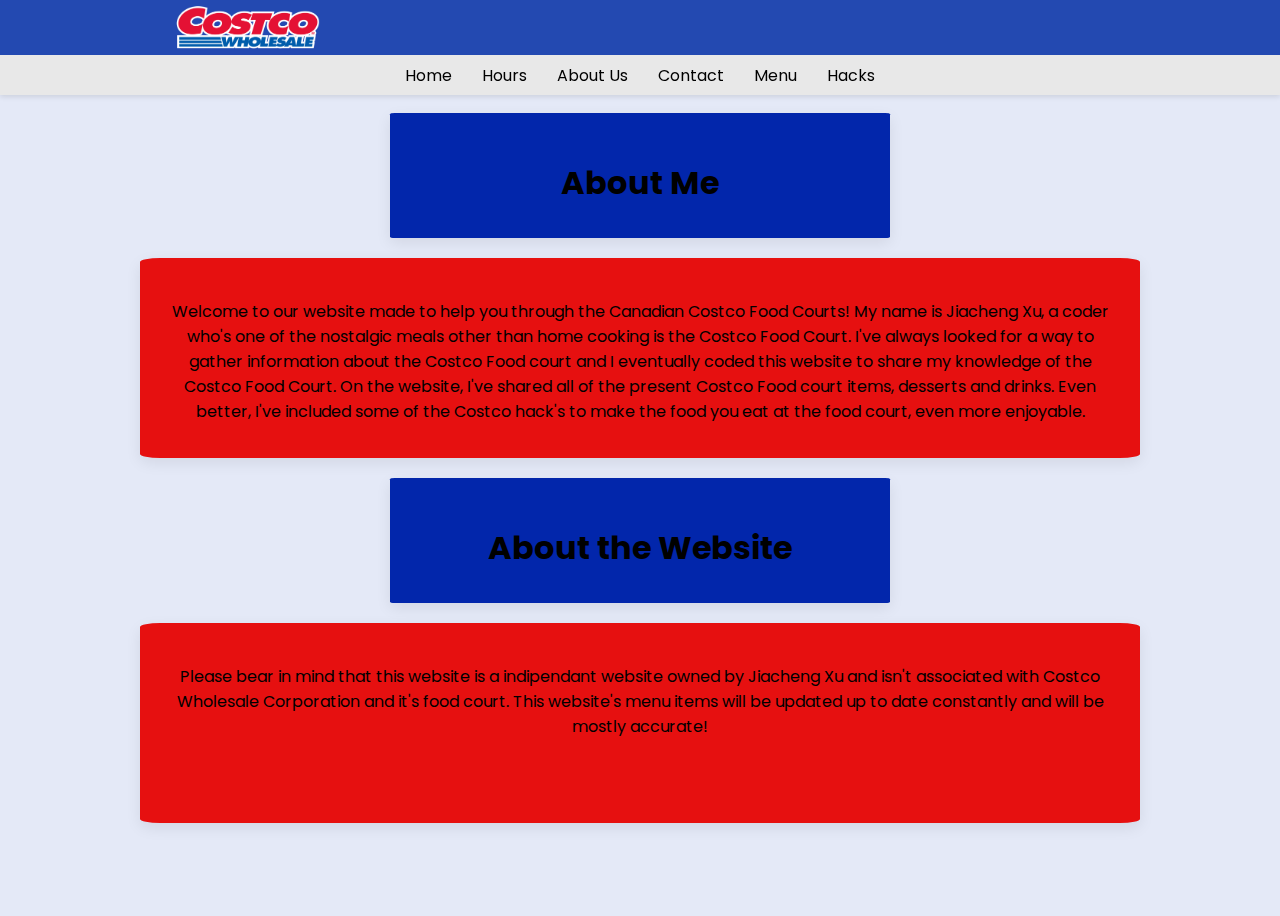
<file: aboutme.html>
<!DOCTYPE html>
    <html lang="en">
    <head>
        <meta charset="Utf-8">
        <meta https-equiv="X-UA-Compatible" content="IE=edge">
        <meta name="viewport" content="width=device-width, initial-scale=1.0">
        <link rel="stylesheet" href="styles.css">
        <link rel="stylesheet" href="https://cdnjs.cloudflare.com/ajax/libs/font-awesome/6.0.0/css/all.min.css">
        <link rel="stylesheet" href="search.css">
        <link rel="stylesheet" href="test.css">
        <link rel="stylesheet" href="menus.css">
        <link rel="stylesheet" href="aboutme.css">
        <link href="https://unpkg.com/boxicons@2.1.4/css/boxicons.min.css" rel="stylesheet">

        <link rel="icon" type="image/x-icon" href="unnamed (3).jpg">
        <title>Costco Food court</title>

    </head>
    <body>
        <nav class="main-nav"> <div class="nav-bar">
                <span class="logo">
                    <a href="index.html">
                        <img src="Costco_Wholesale_logo_2010-10-26.svg.png" alt="Costco Wholesale Logo">
                    </a>
                </span>
                <div class="menu">
                    <!-- <ul class="nav-links">
                        <li><a href="#">Home</a></li>
                        <li><a href="#">Discontinued</a></li>
                        <li><a href="#">Location</a></li>
                        <li><a href="#">About</a></li>
                        <li><a href="#">News</a></li>
                    </ul> -->
                </div>
                <!-- <div class="SearchBar">
                    <input type="text" placeholder="Search for food items...">
                    <i class="fa fa-search"></i>
                </div>
                <div class="icons">
                    <a href="#" class="icon-link">
                        <i class='bx bx-user'></i></a>
                    <a href="#" class="icon-link"><i class='bx bx-cart'></i></a>
                </div>
            </div> -->
        </nav>

        <nav class="sub-nav"> <div class="sub-nav-bar">
                <ul class="sub-nav-links">
                    <li><a href="index.html">Home</a></li>
                    <li><a href="hours.html">Hours</a></li>
                    <li><a href="aboutme.html">About Us</a></li>
                    <li><a href="contact.html">Contact</a></li>
                    <li><a href="menu.html">Menu</a></li>
                    <li><a href="hacks.html">Hacks</a></li>
                </ul>
            </div>
        </nav>

        <div class="menu-container">
            <section class="menu-question-abc">
                <div class="item-questions">
                    <h1>About Me</h1>
                    </div>
            </section>

            <section class="question-box">
                <div class="item-questions">
                    <p class="question-description">Welcome to our website made to help you through the Canadian Costco Food Courts! My name is Jiacheng Xu, a coder who's one of the nostalgic meals other than home cooking is the Costco Food Court. I've always looked for a way to gather information about the Costco Food court and I eventually coded this website to share my knowledge of the Costco Food Court. On the website, I've shared all of the present Costco Food court items, desserts and drinks. Even better, I've included some of the Costco hack's to make the food you eat at the food court, even more enjoyable. </p>
                </div>
            </section>

            <section class="menu-question-abc">
                <div class="item-questions">
                    <h1>About the Website</h1>
                    </div>
            </section>

            <section class="question-box">
                <div class="item-questions">
                    <p class="question-description">Please bear in mind that this website is a indipendant website owned by Jiacheng Xu and isn't associated with Costco Wholesale Corporation and it's food court. This website's menu items will be updated up to date constantly and will be mostly accurate!</p>
                </div>
            </section>
        </div>



        

    </main>


        </body>
</html>
</file>
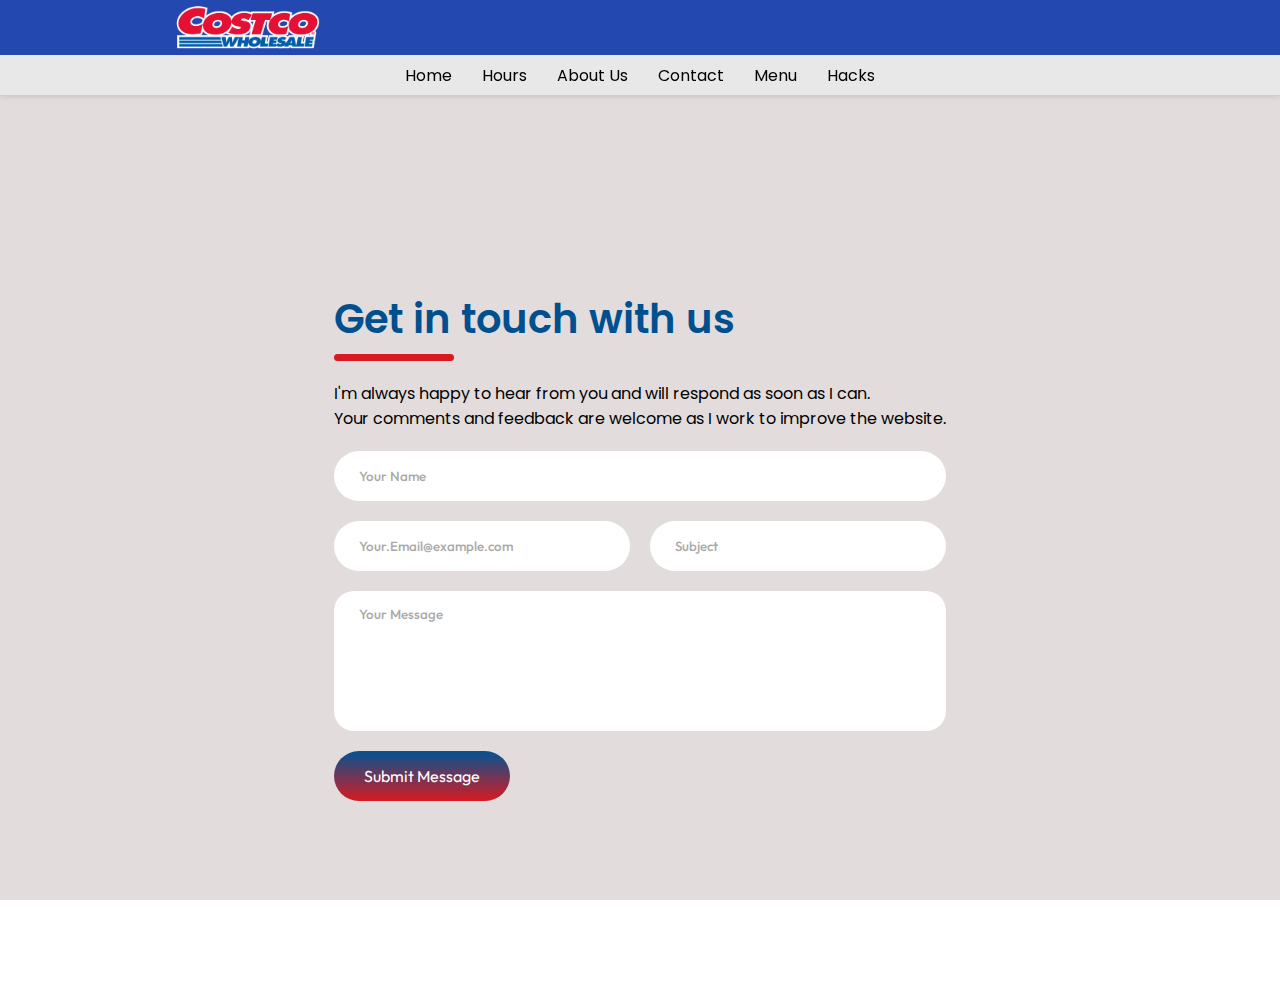
<file: contact.html>
<!DOCTYPE html>
<html lang="en">
<head>
    <meta charset="Utf-8">
    <meta http-equiv="X-UA-Compatible" content="IE=edge">
    <meta name="viewport" content="width=device-width, initial-scale=1.0">
    <title>Costco Food court</title>

    <link rel="stylesheet" href="styles.css">
    <link rel="stylesheet" href="https://cdnjs.cloudflare.com/ajax/libs/font-awesome/6.0.0/css/all.min.css">
    <link rel="stylesheet" href="search.css">
    <link rel="stylesheet" href="test.css">
    <link rel="stylesheet" href="contact.css">
    <link href="https://unpkg.com/boxicons@2.1.4/css/boxicons.min.css" rel="stylesheet">
    <link href="https://fonts.googleapis.com/css2?family=Outfit:wght@400;500;600&display=swap" rel="stylesheet">
    
    <link rel="icon" type="image/x-icon" href="unnamed (3).jpg">
</head>
<body>

    <nav class="main-nav">
        <div class="nav-bar">
            <span class="logo">
                <a href="index.html">
                    <img src="Costco_Wholesale_logo_2010-10-26.svg.png" alt="Costco Wholesale Logo">
                </a>
            </span>
            <div class="menu">
                </div>
            <!-- <div class="SearchBar">
                <input type="text" placeholder="Search for food items...">
                <i class="fa fa-search"></i>
            </div>
            <div class="icons">
                <a href="#" class="icon-link">
                    <i class='bx bx-user'></i>
                </a>
                <a href="#" class="icon-link">
                    <i class='bx bx-cart'></i>
                </a>
            </div>
        </div> -->
    </nav>

    <nav class="sub-nav">
        <div class="sub-nav-bar">
            <ul class="sub-nav-links">
                <li><a href="index.html">Home</a></li>
                <li><a href="hours.html">Hours</a></li>
                <li><a href="aboutme.html">About Us</a></li>
                <li><a href="contact.html">Contact</a></li>
                <li><a href="menu.html">Menu</a></li>
                <li><a href="hacks.html">Hacks</a></li>
            </ul>
        </div>
    </nav>

    <div class="contact-container">
        <form action="https://formspree.io/f/manbljdz" method="POST" class="contact-left">
    <div class="contact-left-title">
        <h2>Get in touch with us</h2>
        <hr>
        <p>I'm always happy to hear from you and will respond as soon as I can.</p>
        <p>Your comments and feedback are welcome as I work to improve the website.</p>
        
    </div>
    <input type="text" name="name" placeholder="Your Name" class="contact-inputs" required>
    
    <div class="input-row">
        <input type="email" name="email" placeholder="Your.Email@example.com" class="contact-inputs" required>
        <input type="text" name="subject" placeholder="Subject" class="contact-inputs" required>
    </div>
    
    <textarea name="message" placeholder="Your Message" class="contact-inputs"></textarea>
    <button type="submit">Submit Message</button>
        </form>
        <div class="contact-right">
            </div>
    </div>

</body>
</html>
</file>
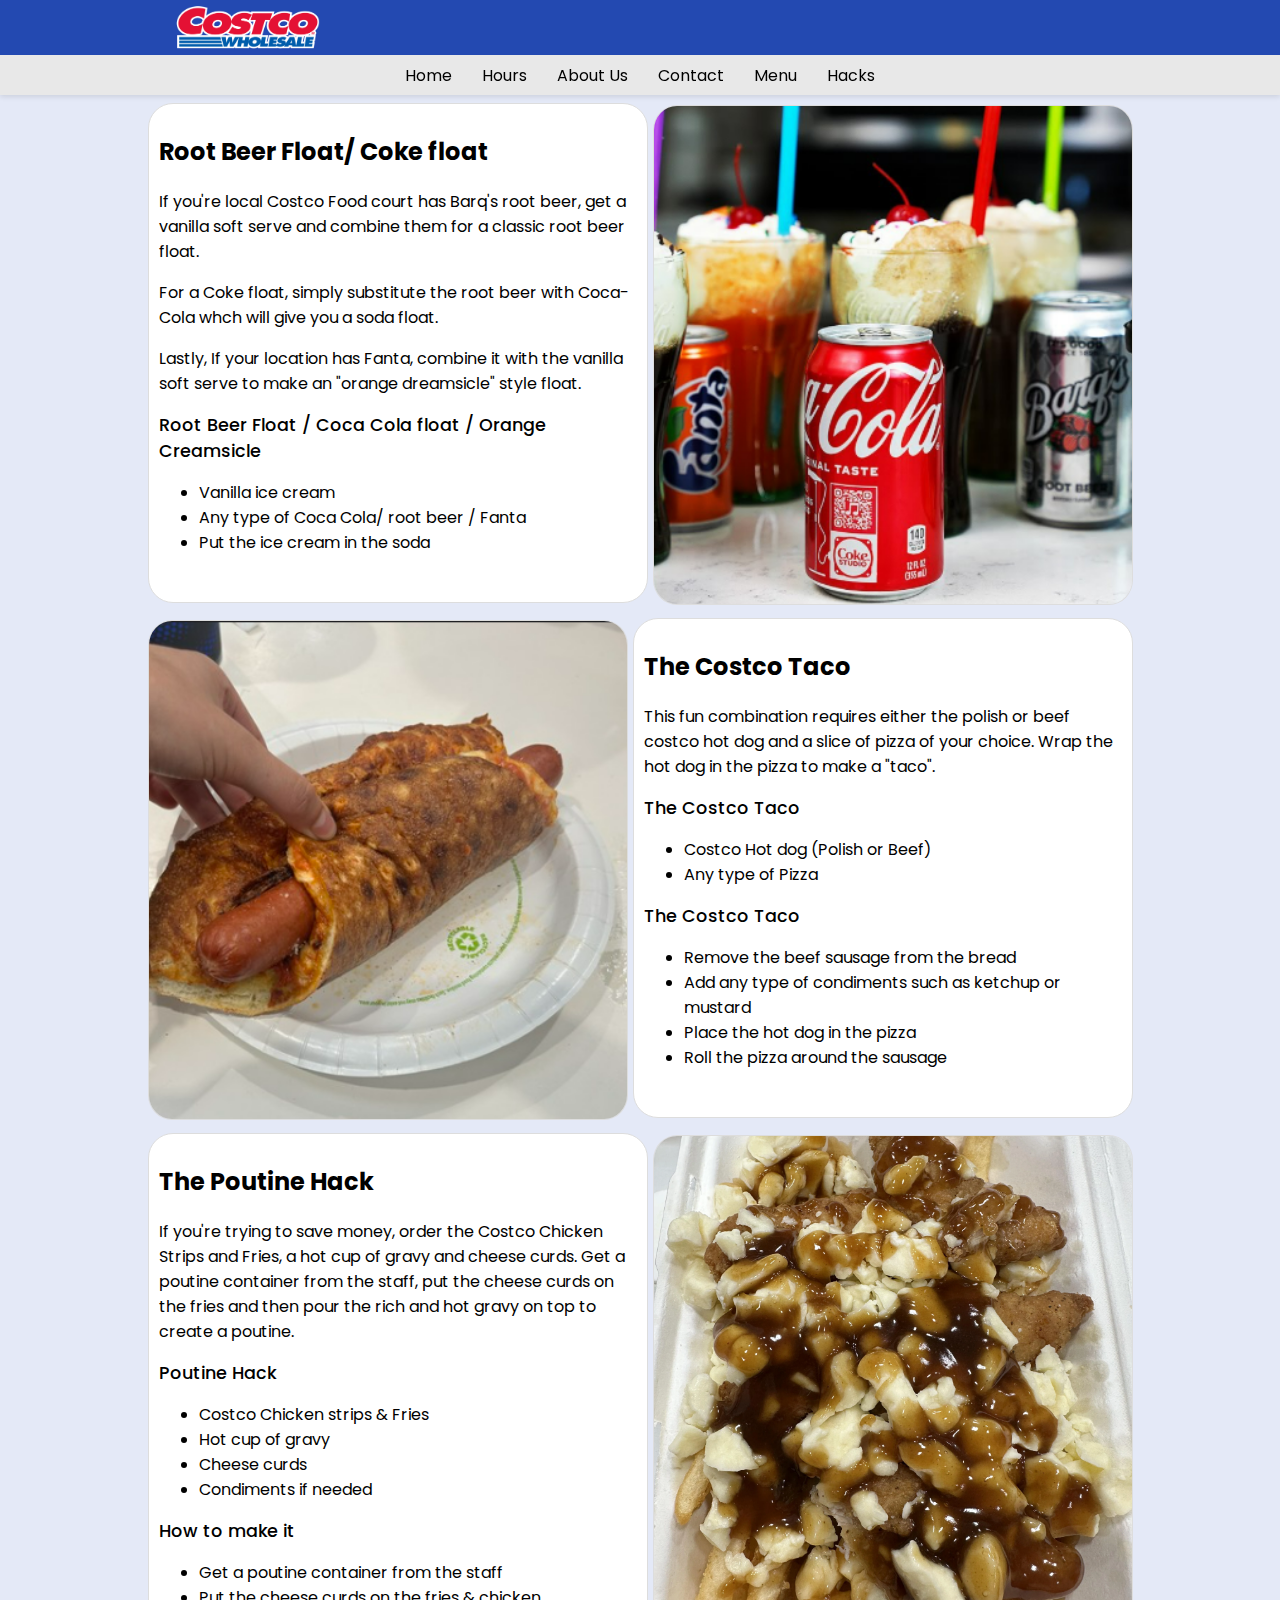
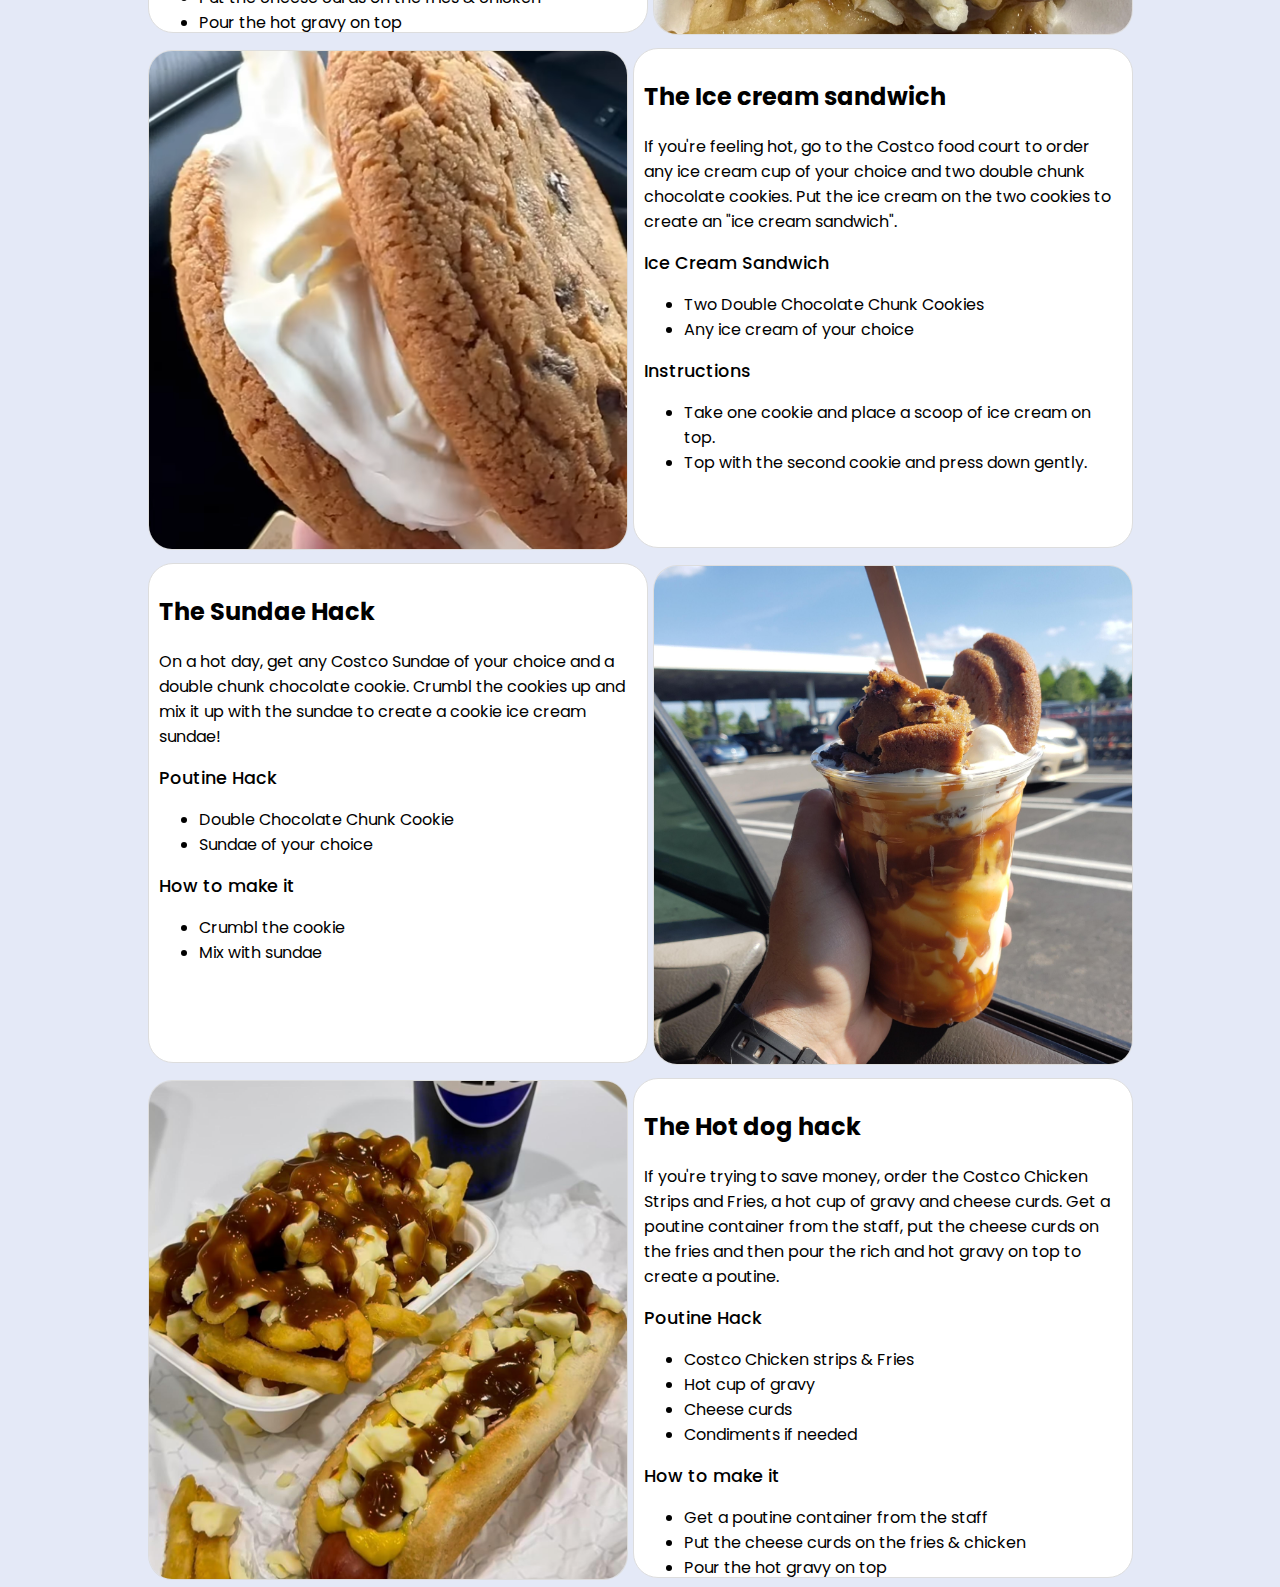
<file: hacks.html>
<!DOCTYPE html>
<html lang="en">
    <head>
        <meta charset="Utf-8">
        <meta https-equiv="X-UA-Compatible" content="IE=edge">
        <meta name="viewport" content="width=device-width, initial-scale=1.0">
        <link rel="stylesheet" href="styles.css">
        <link rel="stylesheet" href="https://cdnjs.cloudflare.com/ajax/libs/font-awesome/6.0.0/css/all.min.css">
        <link rel="stylesheet" href="search.css">
        <link rel="stylesheet" href="test.css">
        <link rel="stylesheet" href="hacks.css">
        <link href="https://unpkg.com/boxicons@2.1.4/css/boxicons.min.css" rel="stylesheet">
        <link rel="icon" type="image/x-icon" href="unnamed (3).jpg">

        <title>Costco Food court</title>

    </head>
    <body>
        <nav class="main-nav"> <div class="nav-bar">
                <span class="logo">
                    <a href="index.html">
                        <img src="Costco_Wholesale_logo_2010-10-26.svg.png" alt="Costco Wholesale Logo">
                    </a>
                </span>
                <div class="menu">
                    <!-- <ul class="nav-links">
                        <li><a href="#">Home</a></li>
                        <li><a href="#">Discontinued</a></li>
                        <li><a href="#">Location</a></li>
                        <li><a href="#">About</a></li>
                        <li><a href="#">News</a></li>
                    </ul> -->
                </div>
                <!-- <div class="SearchBar">
                    <input type="text" placeholder="Search for food items...">
                    <i class="fa fa-search"></i>
                </div>
                <div class="icons">
                    <a href="#" class="icon-link">
                        <i class='bx bx-user'></i></a>
                    <a href="#" class="icon-link"><i class='bx bx-cart'></i></a>
                </div>
            </div> -->
        </nav>

        <nav class="sub-nav"> <div class="sub-nav-bar">
                <ul class="sub-nav-links">
                    <li><a href="index.html">Home</a></li>
                    <li><a href="hours.html">Hours</a></li>
                    <li><a href="aboutme.html">About Us</a></li>
                    <li><a href="contact.html">Contact</a></li>
                    <li><a href="menu.html">Menu</a></li>
                    <li><a href="hacks.html">Hacks</a></li>
                </ul>
            </div>
        </nav>

         
        </div>

        <!-- <h1 class="page-title">Costco Food Court Hacks</h1> -->

        <div class="hack-container">

            <div class="hack-box">

                <h2>Root Beer Float/ Coke float</h2>
                <p>If you're local Costco Food court has Barq's root beer, get a vanilla soft serve and combine them for a classic root beer float.</p>
                <p>For a Coke float, simply substitute the root beer with Coca-Cola whch will give you a soda float.</p>
                <p>Lastly, If your location has Fanta, combine it with the vanilla soft serve to make an "orange dreamsicle" style float.</p>
                <span class="medium-text">Root Beer Float / Coca Cola float / Orange Creamsicle</span>
                <ul>
                    <li>Vanilla ice cream</li>
                    <li>Any type of Coca Cola/ root beer / Fanta</li>
                    <li>Put the ice cream in the soda</li>
                </ul>
            </div>
            <div class="hack-pictures">
                <img src="Screenshot 2025-08-04 120618.png" alt="coke-float">
            </div>
            <div class="hack-pictures">
                <img src="Screenshot 2025-08-05 124730.png" alt="costco-taco">
            </div>
            <div class="hack-box">
                <h2>The Costco Taco</h2>
                <p>This fun combination requires either the polish or beef costco hot dog and a slice of pizza of your choice. Wrap the hot dog in the pizza to make a "taco". </p>
                <span class="medium-text">The Costco Taco</span>
                <ul>
                    <li>Costco Hot dog (Polish or Beef)</li>
                    <li>Any type of Pizza</li>
                </ul>
                <span class="medium-text">The Costco Taco</span>
                <ul>
                    <li>Remove the beef sausage from the bread</li>
                    <li>Add any type of condiments such as ketchup or mustard</li>
                    <li>Place the hot dog in the pizza</li>
                    <li>Roll the pizza around the sausage</li>
                </ul>
            </div>

            <div class="hack-box">
                <h2>The Poutine Hack</h2>
                <p>If you're trying to save money, order the Costco Chicken Strips and Fries, a hot cup of gravy and cheese curds. Get a poutine container from the staff, put the cheese curds on the fries and then pour the rich and hot gravy on top to create a poutine.</p>
                <span class="medium-text">Poutine Hack</span>
                <ul>
                    <li>Costco Chicken strips & Fries</li>
                    <li>Hot cup of gravy</li>
                    <li>Cheese curds</li>
                    <li>Condiments if needed</li>
                </ul>
                <span class="medium-text">How to make it</span>
                <ul>
                    <li>Get a poutine container from the staff</li>
                    <li>Put the cheese curds on the fries & chicken</li>
                    <li>Pour the hot gravy on top</li>
                </ul>
            </div>
            <div class="hack-pictures">
                <img src="tried-the-costco-poutine-hack-was-amazing-v0-jsxhu2o4tkfd1.webp" alt="costco-chicken">
            </div>
                <div class="hack-pictures">
                <img src="Screenshot 2025-08-04 121512.png" alt="costco-ice-cream-sandwich">
            </div>
            <div class="hack-box">
                <h2>The Ice cream sandwich</h2>
                <p>If you're feeling hot, go to the Costco food court to order any ice cream cup of your choice and two double chunk chocolate cookies. Put the ice cream on the two cookies to create an "ice cream sandwich".</p>
                <span class="medium-text">Ice Cream Sandwich</span>
                <ul>
                    <li>Two Double Chocolate Chunk Cookies</li>
                    <li>Any ice cream of your choice</li>
                </ul>
                <span class="medium-text">Instructions</span>
                <ul>
                    <li>Take one cookie and place a scoop of ice cream on top.</li>
                    <li>Top with the second cookie and press down gently.</li>
                </ul>
            </div>
            
        <div class="hack-box">
                <h2>The Sundae Hack</h2>
                <p>On a hot day, get any Costco Sundae of your choice and a double chunk chocolate cookie. Crumbl the cookies up and mix it up with the sundae to create a cookie ice cream sundae!</p>
                <span class="medium-text">Poutine Hack</span>
                <ul>
                    <li>Double Chocolate Chunk Cookie</li>
                    <li>Sundae of your choice</li>
                    <!-- <li>Cheese curds</li>
                    <li>Condiments if needed</li> -->
                </ul>
                <span class="medium-text">How to make it</span>
                <ul>
                    <li>Crumbl the cookie</li>
                    <li>Mix with sundae</li>
                    <!-- <li>Pour the hot gravy on top</li> -->
                </ul>
            </div>

                        <div class="hack-pictures">
                <img src="the-costco-food-court-cookie-sundae-secret-menu-item-1500-v0-7ekqyxi2ig2d1.jpg" alt="costco-sundae-cookie">
            </div>
                <div class="hack-pictures">
                    <img src="2lhv0nz4j1se1.jpeg" alt="costco-poutine-hacks">
                </div>
                    <div class="hack-box">
                <h2>The Hot dog hack</h2>
                <p>If you're trying to save money, order the Costco Chicken Strips and Fries, a hot cup of gravy and cheese curds. Get a poutine container from the staff, put the cheese curds on the fries and then pour the rich and hot gravy on top to create a poutine.</p>
                <span class="medium-text">Poutine Hack</span>
                <ul>
                    <li>Costco Chicken strips & Fries</li>
                    <li>Hot cup of gravy</li>
                    <li>Cheese curds</li>
                    <li>Condiments if needed</li>
                </ul>
                <span class="medium-text">How to make it</span>
                <ul>
                    <li>Get a poutine container from the staff</li>
                    <li>Put the cheese curds on the fries & chicken</li>
                    <li>Pour the hot gravy on top</li>
                </ul>
            </div>
            
            
            
        </body>
</html>
</file>
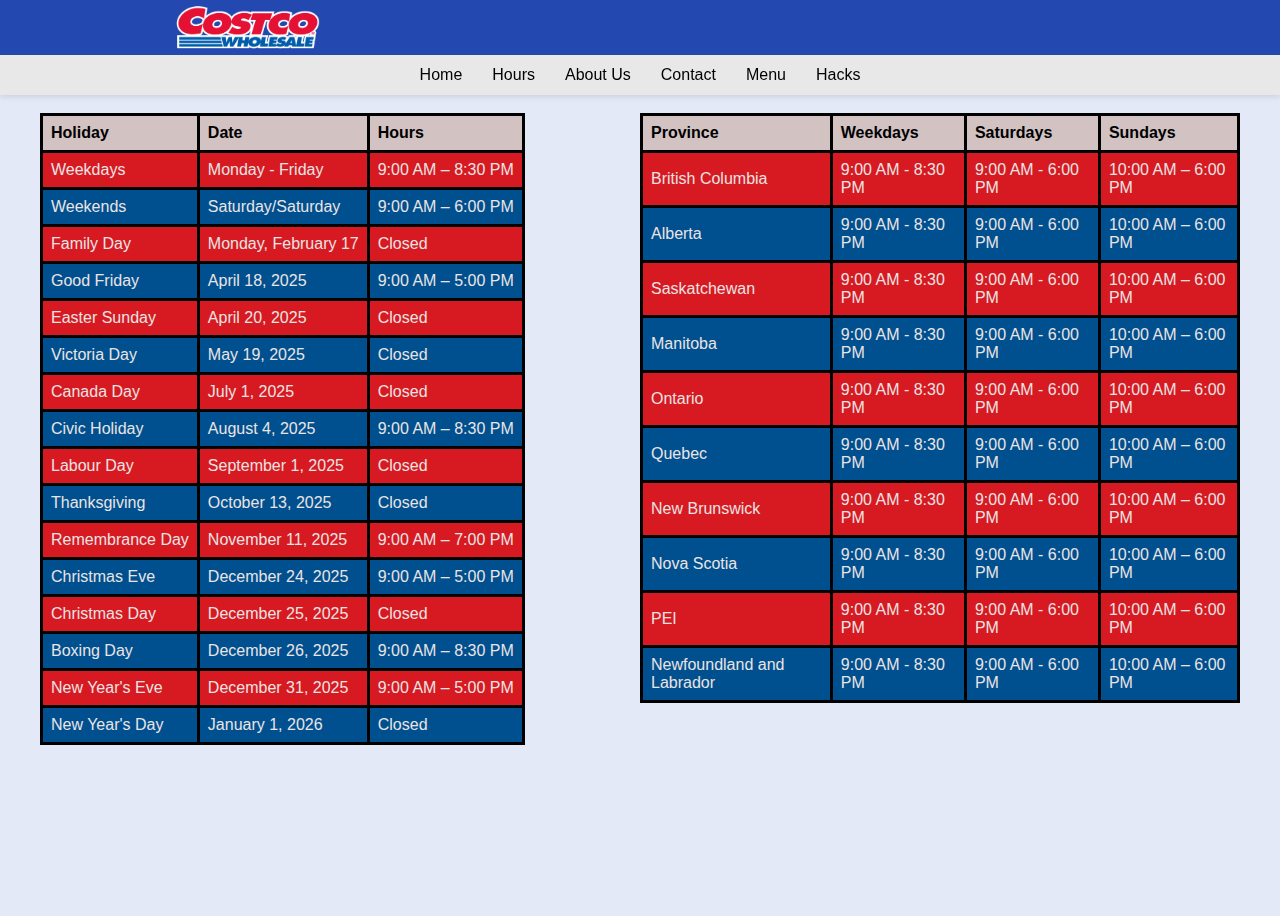
<file: hours.html>
<!DOCTYPE html>
<html lang="en">
    <head>
        <meta charset="Utf-8">
        <meta https-equiv="X-UA-Compatible" content="IE=edge">
        <meta name="viewport" content="width=device-width, initial-scale=1.0">
        <link rel="stylesheet" href="styles.css">
        <link rel="stylesheet" href="https://cdnjs.cloudflare.com/ajax/libs/font-awesome/6.0.0/css/all.min.css">
        <link rel="stylesheet" href="search.css">
        <link rel="stylesheet" href="test.css">
        <link rel="stylesheet" href="hours.css">
        <link href="https://unpkg.com/boxicons@2.1.4/css/boxicons.min.css" rel="stylesheet">
        <link rel="icon" type="image/x-icon" href="unnamed (3).jpg">

        <title>Costco Food court</title>

    </head>
    <body>
        <nav class="main-nav"> <div class="nav-bar">
                <span class="logo">
                    <a href="index.html">
                        <img src="Costco_Wholesale_logo_2010-10-26.svg.png" alt="Costco Wholesale Logo">
                    </a>
                </span>
                <div class="menu">
                    <!-- <ul class="nav-links">
                        <li><a href="#">Home</a></li>
                        <li><a href="#">Discontinued</a></li>
                        <li><a href="#">Location</a></li>
                        <li><a href="#">About</a></li>
                        <li><a href="#">News</a></li>
                    </ul> -->
                </div>
                <!-- <div class="SearchBar">
                    <input type="text" placeholder="Search for food items...">
                    <i class="fa fa-search"></i>
                </div>
                <div class="icons">
                    <a href="#" class="icon-link">
                        <i class='bx bx-user'></i></a>
                    <a href="#" class="icon-link"><i class='bx bx-cart'></i></a>
                </div>
            </div> -->
        </nav>

        <nav class="sub-nav"> <div class="sub-nav-bar">
                <ul class="sub-nav-links">
                    <li><a href="index.html">Home</a></li>
                    <li><a href="hours.html">Hours</a></li>
                    <li><a href="aboutme.html">About Us</a></li>
                    <li><a href="contact.html">Contact</a></li>
                    <li><a href="menu.html">Menu</a></li>
                    <li><a href="hacks.html">Hacks</a></li>
                </ul>
            </div>
        </nav>

        <table>
        
        <tr>
            <th>Holiday</th>
            <th>Date</th>
            <th>Hours</th>
        </tr>
        <tr>
            <td>Weekdays</td>
            <td>Monday - Friday</td>
            <td>9:00 AM – 8:30 PM</td>
        </tr>
        <tr>
            <td>Weekends</td>
            <td>Saturday/Saturday</td>
            <td>9:00 AM – 6:00 PM</td>
        </tr>
        <tr>
            <td>Family Day</td>
            <td>Monday, February 17</td>
            <td>Closed</td>
        </tr>
        <tr>
            <td>Good Friday</td>
            <td>April 18, 2025</td>
            <td>9:00 AM – 5:00 PM</td>
        </tr>
        <tr>
            <td>Easter Sunday</td>
            <td>April 20, 2025</td>
            <td>Closed</td>
        </tr>
        <tr>
            <td>Victoria Day</td>
            <td>May 19, 2025</td>
            <td>Closed</td>
        </tr>
        <tr>
            <td>Canada Day</td>
            <td>July 1, 2025</td>
            <td>Closed</td>
        </tr>
        <tr>
            <td>Civic Holiday</td>
            <td>August 4, 2025</td>
            <td>9:00 AM – 8:30 PM</td>
        </tr>
        <tr>
            <td>Labour Day</td>
            <td>September 1, 2025</td>
            <td>Closed</td>
        </tr>
        <tr>
            <td>Thanksgiving</td>
            <td>October 13, 2025</td>
            <td>Closed</td>
        </tr>
        <tr>
            <td>Remembrance Day</td>
            <td>November 11, 2025</td>
            <td>9:00 AM – 7:00 PM</td>
        </tr>
        <tr>
            <td>Christmas Eve</td>
            <td>December 24, 2025</td>
            <td>9:00 AM – 5:00 PM</td>
        </tr>
        <tr>
            <td>Christmas Day</td>
            <td>December 25, 2025</td>
            <td>Closed</td>
        </tr>
        <tr>
            <td>Boxing Day</td>
            <td>December 26, 2025</td>
            <td>9:00 AM – 8:30 PM</td>
        </tr>

        <tr>
            <td>New Year's Eve</td>
            <td>December 31, 2025</td>
            <td>9:00 AM – 5:00 PM</td>
        </tr>
        <tr>
            <td>New Year's Day</td>
            <td>January 1, 2026</td>
            <td>Closed</td>
        </tr>

        </table>





        <table>
            <tr>
                <th>Province</th>
                <th>Weekdays</th>
                <th>Saturdays</th>
                <th>Sundays</th>
            </tr>
            <!-- <tr>
                <td>Nunavut</td>
                <td>Monday - Friday</td>
                <td>9:00 AM – 8:30 PM</td>
                <td>9:00 AM – 8:30 PM</td>
            </tr> -->
            <!-- <tr>
                <td>Northwest Territories</td>
                <td>Monday - Friday</td>
                <td>9:00 AM – 8:30 PM</td>
            </tr> -->
            <!-- <tr>
                <td>Yukon</td>
                <td>Monday - Friday</td>
                <td>9:00 AM – 8:30 PM</td>
            </tr> -->
            <tr>
                <td>British Columbia</td>
                <td>9:00 AM - 8:30 PM</td>
                <td>9:00 AM - 6:00 PM</td>
                <td>10:00 AM – 6:00 PM</td>
            </tr>
            <tr>
                <td>Alberta</td>
                <td>9:00 AM - 8:30 PM</td>
                <td>9:00 AM - 6:00 PM</td>
                <td>10:00 AM – 6:00 PM</td>
            </tr>
            <tr>
                <td>Saskatchewan</td>
                <td>9:00 AM - 8:30 PM</td>
                <td>9:00 AM - 6:00 PM</td>
                <td>10:00 AM – 6:00 PM</td>
            </tr>
            <tr>
                <td>Manitoba</td>
                <td>9:00 AM - 8:30 PM</td>
                <td>9:00 AM - 6:00 PM</td>
                <td>10:00 AM – 6:00 PM</td>
            </tr>
            <tr>
                <td>Ontario</td>

                <td>9:00 AM - 8:30 PM</td>
                <td>9:00 AM - 6:00 PM</td>
                <td>10:00 AM – 6:00 PM</td>
            </tr>
            <tr>
                <td>Quebec</td>
                <td>9:00 AM - 8:30 PM</td>
                <td>9:00 AM - 6:00 PM</td>
                <td>10:00 AM – 6:00 PM</td>
            </tr>
            <tr>
                <td>New Brunswick</td>
                <td>9:00 AM - 8:30 PM</td>
                <td>9:00 AM - 6:00 PM</td>
                <td>10:00 AM – 6:00 PM</td>
            </tr>
            <tr>
                <td>Nova Scotia</td>
                <td>9:00 AM - 8:30 PM</td>
                <td>9:00 AM - 6:00 PM</td>
                <td>10:00 AM – 6:00 PM</td>
            </tr>
            <tr>
                <td>PEI</td>
                <td>9:00 AM - 8:30 PM</td>
                <td>9:00 AM - 6:00 PM</td>
                <td>10:00 AM – 6:00 PM</td>
            </tr>
            <tr>
                <td>Newfoundland and Labrador</td>
                <td>9:00 AM - 8:30 PM</td>
                <td>9:00 AM - 6:00 PM</td>
                <td>10:00 AM – 6:00 PM</td>
            </tr>

        </table>

        </body>
</html>
</file>
<file: styles.css>
@import url('https://fonts.googleapis.com/css2?family=Poppins:wght@300;400;500;600&display=swap');

*{
    /* margin: 0;
    padding: 0; */
    box-sizing: border-box;
    font-family: 'poppins', sans-serif;
}

:root{
    --body-color:#E4E9F7;
    --nav-color:#2349b1;
    --side-nav:#010718;
    --text-color:#ffffff;
    --search-bar:#F2F2F2;
    --search-text:#010718;
}

.fade-out {
    opacity: 0;
}

body{
    height: 100vh;
    background: var(--body-color);
}

nav{
    position: fixed;
    top: 60px;
    left: 0;
    height: 55px;
    width: 100%;
    background-color: var(--nav-color);
    z-index: 1000;
}

nav .nav-bar{
    position: relative;
    height: 100%;
    max-width: 1000px;
    width: 100%;
    margin: 0 auto;
    padding: 0 30px;
    display: flex;
    align-items: center;
    justify-content: space-between;
}

nav .nav-bar .logo a{
    font-size: 25px;
    font-weight: 500;
    color: var(--text-color);
    text-decoration: none;
    position: relative;
      text-decoration: none;
    position: relative;
    display: flex;
    align-items: center;
    height: 100%;
}

nav .nav-bar .logo a img {
    height: 55px;
    width: auto;
    max-width: 180px;
    object-fit: contain;
    display: block;
}

.nav-bar .logo a::before {
    content: "";
    position: absolute;
    left: 50%;
    bottom: -10px;
    transform: translateX(-50%);
    height: 6px;
    width: 6px;
    border-radius: 50%;
    background-color: var(--text-color);
    opacity: 0;
    transition: all 0.3s ease;
}

.nav-bar .logo a:hover::before {
    opacity: 1;
}

.nav-bar .nav-links{
    display: flex;
    align-items: center;
    list-style: none;
}

.nav-bar .nav-links li{
    margin: 0 10px;
}

.nav-bar .nav-links li a {
    font-size: 19px;
    font-weight: 400;
    color: var(--text-color);
    text-decoration: none;
    padding: 10px;
    display: inline-block;
    position: relative;
    overflow: hidden;
}

.nav-bar .nav-links li a::after {
    content: "";
    position: absolute;
    background-color: #ff3c78;
    height: 3px;
    width: 0%;
    left: 0;
    bottom: 0;
    transition: width 0.3s ease;
}

.nav-bar .nav-links li a:hover::after {
    width: 100%;
}


.nav-bar .icons {
    display: flex;
    align-items: center;
    margin-left: 20px;
}

.nav-bar .icons .icon-link {
     flex-direction: column;
    display: flex;
    align-items: center;
    justify-content: center;
    width: 40px;
    height: 40px;
    border-radius: 50%;
    color: var(--text-color);
    font-size: 30px;
    text-decoration: none;
    transition: background-color 0.3s ease;
    margin: 0 5px;
}

.nav-bar .icons .icon-link:hover {
    background-color: rgba(252, 252, 252, 0.2); 
}


.costco-food-court {
    display: flex;
    justify-content: center;
    align-items: center;
    margin: 20px 0;
    text-align: center;
    margin-top: 15px;
    margin-bottom: 10px;
    padding: 0 15px;
}
</file>
<file: search.css>
*{
    /* margin: 0;
    padding: 0; */
    box-sizing: border-box;
    font-family: sans-serif;
}
body{
    display: flex;
    justify-content: center;
}
.SearchBar{
    position: relative;
    display: flex;
    align-items: center;
    justify-content: center;
    /* width: fit-content;
    margin-left: auto;
    margin-right: auto; */
}

.SearchBar input{
    width: 350px;
    font-size: 18px;
    padding: 10px 20px;
    padding-right: 50px;
    border-radius: 24px;
    border: none;
    box-shadow: 0px 2px 5px rgba(0, 0, 0, 0.2);
    transition: 0.3s ease-in-out;
    justify-content: center;
}

.SearchBar input:focus{
    width: 450px;
}

.SearchBar i{
    position: absolute;
    /* top: 50%; */
    right: 20px;
    /* transform: translateY(-50%); */
    color: #555;
    cursor: pointer;
    font-size: 18px;
}
</file>
<file: test.css>
nav.main-nav {
    position: fixed;
    top: 0;
    left: 0;
    height: 55px;
    width: 100%;
    background-color: var(--nav-color);
    z-index: 1000;
}

nav .nav-bar{
    padding: 0 30px;
}

.sub-nav {
    position: fixed;
    top: 55px;
    left: 0;
    width: 100%;
    height: 40px;
    background-color: #e8e8e8;
    z-index: 999;
    box-shadow: 0 2px 5px rgba(0,0,0,0.1);
}

.sub-nav .sub-nav-bar {
    height: 100%;
    max-width: 1000px;
    width: 100%;
    margin: 0 auto;
    padding: 0 30px;
    display: flex;
    align-items: center;
    justify-content: center;
}

.sub-nav .sub-nav-links {
    display: flex;
    list-style: none;
    margin: 0;
    padding: 0;
}

.sub-nav .sub-nav-links li {
    margin: 0 15px;
}

.sub-nav .sub-nav-links li a {
    color: #000;
    text-decoration: none;
    font-size: 16px;
    padding: 5px 0;
    position: relative;
    overflow: hidden;
}

.sub-nav .sub-nav-links li a::after {
    content: "";
    position: absolute;
    background-color: #ffc107;
    height: 2px;
    width: 0%;
    left: 0;
    bottom: 0;
    transition: width 0.3s ease;
}

.sub-nav .sub-nav-links li a:hover::after {
    width: 100%;
}

body {
    padding-top: 95px;
}
</file>
<file: menus.css>
/* Existing global styles */
*{
    /* margin: 0;
    padding: 0; */
    box-sizing: border-box;
    font-family: 'poppins', sans-serif;
}

.wrapper {
    max-width: 1200px;
    margin: 0 auto;
    padding: 20px;
}



.Costco-Canada img {
    width: 100px;
    height: auto;
    display: block;
}

body {
    padding-top: 95px;
}

.content-area {
    max-width: 1500px;
    margin: 20px auto;
    padding: 20px;
}

.image-text-layout {
    display: flex;
    align-items: flex-start;
    gap: 40px;
    padding: 20px;
    background-color: #f9f9f9;
    border-radius: 8px;
    box-shadow: 0 4px 8px rgba(0,0,0,0.1);
}

.image-column {
    display: flex;
    flex-direction: column;
    gap: 20px;
    flex-shrink: 0;
}

.image-wrapper {
    border: 1px solid #ddd;
    padding: 10px;
    background-color: #fff;
    border-radius: 5px;
    overflow: hidden;
}

.image-wrapper img {
    width: 100%;
    height: 200px;
    object-fit: cover;
    display: block;
    border-radius: 3px;
}

.text-box {
    flex-grow: 1;
    padding: 0 10px;
    border-radius: 8px;
}



.text-box p {
    color: #555;
    line-height: 1.6;
    margin-bottom: 10px;
}

@media (max-width: 768px) {
    .image-text-layout {
        flex-direction: column;
        align-items: center;
        gap: 30px;
    }

    .image-column {
        width: 100%;
        max-width: 300px;
    }

    .image-wrapper {
        margin-bottom: 20px;
    }

    .image-wrapper img {
        height: auto;
        max-height: 250px;
    }

    .text-box {
        padding: 0;
        text-align: center;
    }
}

main.pictures {
    display: flex;
    justify-content: center;
    gap: 10px;
    max-width: 1300px;
    margin: 40px auto;
    flex-wrap: wrap;
}

.menu-item-section {
    display: flex;
    align-items: stretch;
    gap: 20px;
    padding: 25px;
    height: 350px;
    width: 200px;
    background: #fff;
    border-radius: 3%;
    box-shadow:  0 5px 15px rgba(0, 0, 0, 0.08);
    flex-basis: 48%;
    max-width: 600px;
    box-sizing: border-box;
    /* flex-direction: row-reverse; */
}

.item-pictures {
    flex-shrink: 0;
}

.item-text h1,
.text-box h2 {
    color: #121212;
    margin-top: 0;
    margin-bottom: 0;
    font-size: 2em;
}

.item-text {
    flex-grow: 1;
    display: flex;
    flex-direction: column;
    justify-content: flex-start;
} 

.item-pictures img {
    object-fit: cover;
    display: block;
}

/* .item-text p {
    font-size: 1em;
    margin-bottom: 0px;
    margin-top: 10px;

} */

.item-text ul {
    margin-top: 0;
    margin-bottom: 10px;
    padding-left: 20px;
}

.item-text .price {
    color: #121212;
    font-size: 1em;
    font-weight: bold;
    margin-top: 3px;
    margin-bottom: 0;
}

.item-text .description {
    font-size: 1em;
    margin-top: 0;
    margin-bottom: 0;
}

.item-text .item-price {
    color: #121212;
    font-size: 1.5em;
    font-weight: bold;
    margin-top: 3px;
    margin-bottom: 3px;
}

.item-text .item-description {
    font-size: 1em;
    margin-top: 0;
    margin-bottom: 0;
}
</file>
<file: aboutme.css>
.menu-container {
    display: flex;
    /* justify-content: center; */
    align-items: center;
    gap: 20px;
    margin-bottom: 10px;
    margin-top: 10px;
    flex-direction: column;

}

.question-box {
    padding: 25px;
    height: 200px;
    width: 1000px;
    background: #e61010;
    border-radius: 2%;
    box-shadow: 0 5px 15px rgba(0, 0, 0, 0.08);
    box-sizing: border-box;
    text-align: center;

}

.menu-question-abc {
    padding: 25px;
    height: 75px;
    width: 500px;
    padding-bottom: 100px;
    background: #0226ab;
    border-radius: 1%;
    box-shadow: 0 5px 15px rgba(0, 0, 0, 0.08);
    box-sizing: border-box;
    text-align: center;
}
</file>
<file: contact.css>
@import url('https://fonts.googleapis.com/css2?family=Poppins&display=swap');

* {
    padding: 0;
    margin: 0;
    box-sizing: border-box;
    font-family: 'Poppins', sans-serif;
}

body {
    font-family: 'Outfit', sans-serif;
    background: linear-gradient(#e2dcdc);
}

.contact-container {
    height: 100vh;
    display: flex;
    align-items: center;
    justify-content: space-evenly;
}

.contact-left {
    display: flex;
    flex-direction: column;
    align-items: start;
    gap: 20px;
}

.contact-left-title h2 {
    font-weight: 600;
    color: #00508F;
    font-size: 40px;
    margin-bottom: 5px;
}

.contact-left-title hr {
    border: none;
    width: 120px;
    height: 7px;
    background-color: #D71A21;
    border-radius: 10px;
    margin-bottom: 20px;
}

.input-row {
    display: flex;
    gap: 20px;
    width: 100%;
}

.input-row .contact-inputs {
    flex: 1;
}

.contact-inputs {
    width: 100%;
    height: 50px;
    border: none;
    outline: none;
    padding-left: 25px;
    font-weight: 500;
    color: #666;
    border-radius: 50px;
    font-family: 'Outfit', sans-serif;
}

.contact-left textarea {
    height: 140px;
    padding-top: 15px;
    border-radius: 20px;
    resize: none;
}

.contact-inputs:focus {
    border: 2px solid #ff994f;
}

.contact-inputs::placeholder {
    color: #a9a9a9;
}

.contact-left button {
    display: flex;
    align-items: center;
    padding: 15px 30px;
    font-size: 16px;
    color: #fff;
    gap: 10px;
    border: none;
    border-radius: 50px;
    background: linear-gradient(#015392, #D71A21);
    cursor: pointer;
    font-family: 'Outfit', sans-serif;
    transition: transform 0.3s ease;
}

.contact-left button:hover {
    transform: scale(1.05);
}

@media (max-width: 800px) {
    .contact-container {
        padding: 0 20px;
    }
    
    .contact-inputs {
        width: 100%;
    }

    .input-row {
        flex-direction: column;
        gap: 20px;
    }

    .contact-right {
        display: none;
    }
}


body, html {
    height: 100%;
    margin: 0;
    overflow: hidden;
}


.full-page-image {
    position: absolute;
    top: 0;
    left: 0;
    width: 100%;
    height: 100%;
    object-fit: cover;
    z-index: -1;
}


header {
    position: fixed;
    top: 0;
    left: 0;
    width: 100%;
    padding: 30px 100px;
    display: flex;
    justify-content: center;
    align-items: center;
}


.navigation a {
    position: relative;
    color: #484343;
    font-size: 1.1em;
    margin: 0 7px;
    text-decoration: none;
    padding: 6px 20px;
    z-index: 1;
}




.navigation a span {
    position: absolute;
    top: 0;
    left: 0;
    width: 100%;
    height: 100%;
    background: rgba(147, 33, 33, 0.2);
    border-radius: 8px;
    transform: scale(0);
    transition: transform 0.3s ease;
    z-index: -1;
}


.navigation a:hover span {
    transform: scale(1);
}


h1 {
    font-size: 9em;
    font-family: 'Times New Roman', Times, serif;
    text-align: center;
    -webkit-text-stroke: 1px #fff;
    color: transparent;
    position: absolute;
    top: 50%;
    left: 50%;
    transform: translate(-50%, -50%);
    z-index: 1;
}
</file>
<file: hacks.css>
*{
    box-sizing: border-box;
    font-family: 'poppins', sans-serif;
}

.page-title {
    text-align: center;
    margin-top: 10px;
    margin-bottom: 15px;
    font-size: 2.5em;
    color: #333;
}

.hack-container {
    display: flex;
    /* position: fixed; 
    color: #fff; */
    flex-wrap: wrap;
    justify-content: center;
    align-items: center;
    /* padding: 20px; */
    max-width: 1000px;
    margin: 0 auto;
    gap: 5px;
}

.hack-box {
    background: #fff;
    border-radius: 5%;
    border: 1px solid #ddd;
    padding: 10px;
    width: 500px;
    height: 500px;
    margin-bottom: 10px;
    text-align: left;
    /* margin-right: 5px; */
}

.hack-pictures{
    /* display: flex;
    border-radius: 5%;
    height: 400px;
    width: 500px;
    margin-bottom: 10px;
    text-align: right;
    border: 1px solid #ddd;
    padding: 20px; */
    border-radius: 1p solid #ddd;
}

.hack-pictures img {
    width: 480px;
    height: 500px;
    border-radius: 5%;
    object-fit: cover;
    border: 1px solid #ddd;
}


.medium-text {
    font-size: 1.1rem;
    font-weight: 500;
}
</file>
<file: hours.css>
table {
    width: 600px;
    height: 200px;
    border-collapse: collapse;
    margin-top: 10px;
    margin-bottom: 30px;
    clear: both;
    display: block;
}

th, td {
    border: 3px solid #000;
    padding: 8px;
    text-align: left;
    font: bold;
}

th {
    background-color: #d2c2c2;
    color: #000000;
}

td {
    color: #ebe4e4;
}

tr:nth-child(even) {
    background-color: #D71A21;
}

tr:nth-child(odd) {
    background-color: #00508F;
}
</file>
